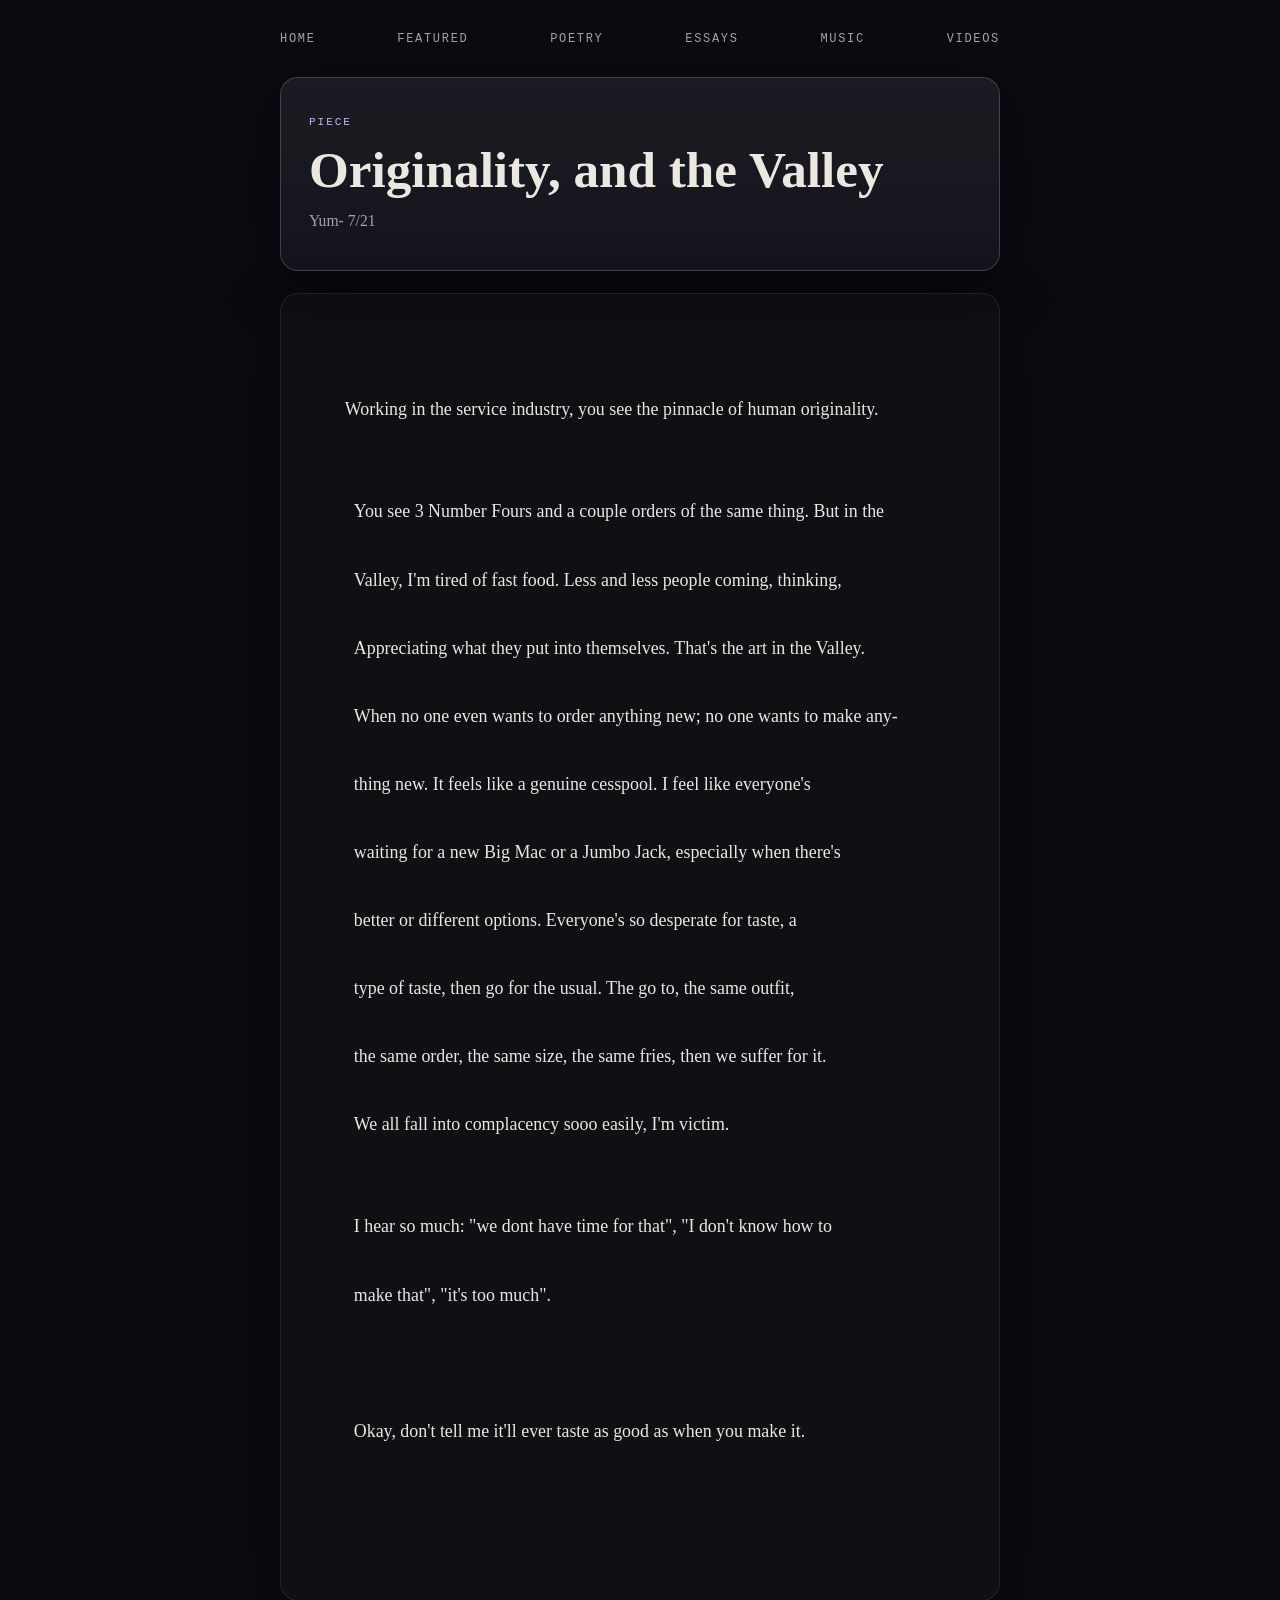
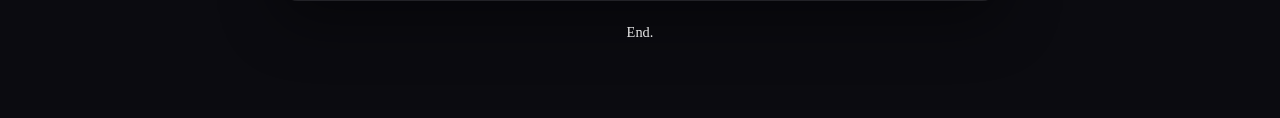
<file: pages/essays/essay.html>
<!doctype html>
<html lang="en">
<head>
  <meta charset="utf-8" />
  <meta name="viewport" content="width=device-width, initial-scale=1" />
  <title>Originality, and the Valley</title>
  <style>
    :root{
      --bg:#0b0b10;
      --panel:#14141c;
      --text:#ece7e0;
      --muted:#a6a0af;
      --accent:#d7a7ff;
      --border:rgba(215,167,255,.24);
      --shadow:0 18px 60px rgba(0,0,0,.45);
    }

    *{box-sizing:border-box}

    body{
      margin:0;
      background:var(--bg);
      color:var(--text);
      font-family: Georgia, "Times New Roman", serif;
      line-height:1.9;
      -webkit-font-smoothing:antialiased;
    }

    .wrap{
      max-width:760px;
      margin:0 auto;
      padding:28px 20px 72px;
    }

    .topbar{
      display:flex;
      flex-wrap:wrap;
      gap:14px;
      justify-content:space-between;
      align-items:center;
      margin-bottom:26px;
      font-family: ui-monospace, monospace;
      font-size:12px;
      letter-spacing:.14em;
      text-transform:uppercase;
      color:var(--muted);
    }

    .topbar a{
      color:var(--muted);
      text-decoration:none;
    }

    .topbar a:hover{
      color:var(--accent);
    }

    .hero{
      background:linear-gradient(180deg, rgba(255,255,255,.03), transparent), var(--panel);
      border:1px solid var(--border);
      border-radius:18px;
      padding:34px 28px;
      box-shadow:var(--shadow);
      margin-bottom:22px;
    }

    .kicker{
      font-family: ui-monospace, monospace;
      font-size:11px;
      letter-spacing:.18em;
      text-transform:uppercase;
      color:var(--accent);
      margin-bottom:10px;
    }

    h1{
      margin:0 0 10px;
      font-size:clamp(2rem, 4vw, 3.2rem);
      line-height:1.05;
    }

    .meta{
      margin:0;
      color:var(--muted);
      font-size:.98rem;
    }

    article{
      background:rgba(255,255,255,.02);
      border:1px solid rgba(255,255,255,.08);
      border-radius:18px;
      padding:30px 28px;
      box-shadow:var(--shadow);
    }

    .poem{
      max-width: 42rem;
      margin: 0 auto;
      font-size:1.12rem;
    }

    .poem p{
      margin:0 0 1.1em;
      white-space:pre-wrap;
    }

    .footer{
      margin-top:18px;
      text-align:center;
      color:var(--muted);
      font-size:.9rem;
      opacity:.9;
    }

    a{
      color: var(--text);
      text-decoration-style: none;
    }

    @media (max-width: 640px){
      .wrap{ padding-inline:14px; }
      .hero, article{ padding:22px 18px; border-radius:16px; }
      .topbar{ gap:10px; }
    }
  </style>
</head>
<body>
  <div class="wrap">
    <nav class="topbar">
      <a href="/">HOME</a>
      <a href="/#featured">Featured</a>
      <a href="/pages/writes.html#poems">POETRY</a>
      <a href="/pages/writes.html#essays">ESSAYS</a>
      <a href="/#music">MUSIC</a>
      <a href="/#videos">Videos</a>

    </nav>

    <section class="hero">
      <div class="kicker">Piece</div>
      <h1>Originality, and the Valley</h1>
      <p class="meta">Yum- 7/21</p>
    </section>

    <article>
      <div class="poem">

        <p>

        Working in the service industry, you see the pinnacle of human originality. <br>

          You see 3 Number Fours and a couple orders of the same thing. But in the <br> 
          Valley, I'm tired of fast food. Less and less people coming, thinking, <br>
          Appreciating what they put into themselves. That's the art in the Valley.<br>
          When no one even wants to order anything new; no one wants to make any- <br>
          thing new. It feels like a genuine cesspool. I feel like everyone's <br>
          waiting for a new Big Mac or a Jumbo Jack, especially when there's <br>
          better or different options. Everyone's so desperate for taste, a <br>
          type of taste, then go for the usual. The go to, the same outfit, <br>
          the same order, the same size, the same fries, then we suffer for it. <br>
          We all fall into complacency sooo easily, I'm victim. <br>

          I hear so much: "we dont have time for that", "I don't know how to <br>
          make that", "it's too much". <br>
          <br>
          Okay, don't tell me it'll ever taste as good as when you make it.
  

        </p>
      </div>
    </article>

    <div class="footer">
<a href="/pages/writes.html" style="text-decoration: none; color: white; transition: color 0.3s;" onmouseover="this.style.color='red'" onmouseout="this.style.color='#d7a7ff'">End.</a>
    </div>
  </div>
</body>
</html>
</file>
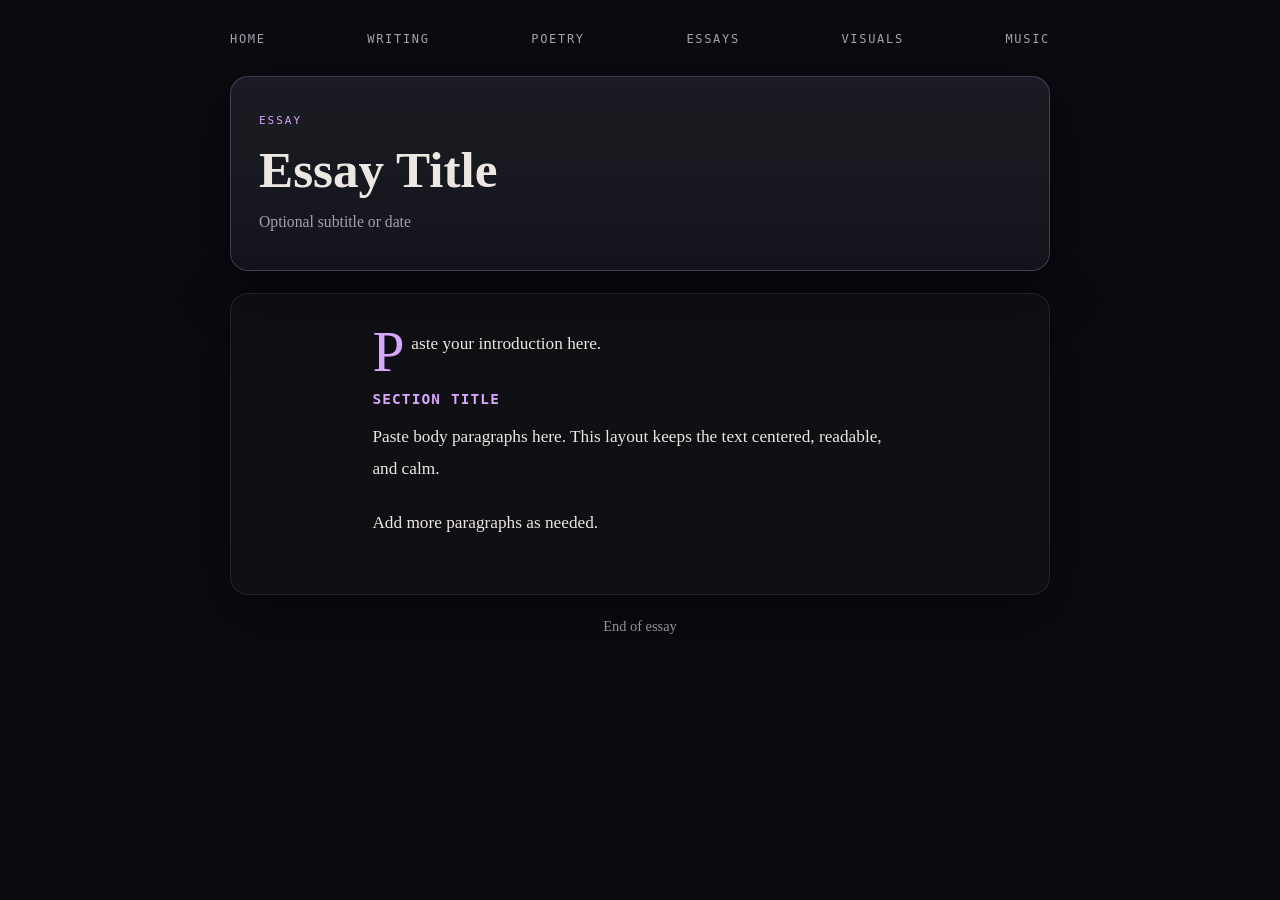
<file: pages/essays/essay2.html>
<!doctype html>
<html lang="en">
<head>
  <meta charset="utf-8" />
  <meta name="viewport" content="width=device-width, initial-scale=1" />
  <title>Essay Title</title>
  <style>
    :root{
      --bg:#0b0b10;
      --panel:#14141c;
      --text:#ece7e0;
      --muted:#a6a0af;
      --accent:#d7a7ff;
      --border:rgba(215,167,255,.24);
      --shadow:0 18px 60px rgba(0,0,0,.45);
    }

    *{box-sizing:border-box}

    body{
      margin:0;
      background:var(--bg);
      color:var(--text);
      font-family: Georgia, "Times New Roman", serif;
      line-height:1.85;
      -webkit-font-smoothing:antialiased;
    }

    .wrap{
      max-width:860px;
      margin:0 auto;
      padding:28px 20px 72px;
    }

    .topbar{
      display:flex;
      flex-wrap:wrap;
      gap:14px;
      justify-content:space-between;
      align-items:center;
      margin-bottom:26px;
      font-family: ui-monospace, monospace;
      font-size:12px;
      letter-spacing:.14em;
      text-transform:uppercase;
      color:var(--muted);
    }

    .topbar a{
      color:var(--muted);
      text-decoration:none;
    }

    .topbar a:hover{
      color:var(--accent);
    }

    .hero{
      background:linear-gradient(180deg, rgba(255,255,255,.03), transparent), var(--panel);
      border:1px solid var(--border);
      border-radius:18px;
      padding:34px 28px;
      box-shadow:var(--shadow);
      margin-bottom:22px;
    }

    .kicker{
      font-family: ui-monospace, monospace;
      font-size:11px;
      letter-spacing:.18em;
      text-transform:uppercase;
      color:var(--accent);
      margin-bottom:10px;
    }

    h1{
      margin:0 0 10px;
      font-size:clamp(2rem, 4vw, 3.2rem);
      line-height:1.08;
    }

    .meta{
      margin:0;
      color:var(--muted);
      font-size:.98rem;
    }

    article{
      background:rgba(255,255,255,.02);
      border:1px solid rgba(255,255,255,.08);
      border-radius:18px;
      padding:34px 30px;
      box-shadow:var(--shadow);
    }

    article .content{
      max-width:62ch;
      margin:0 auto;
      font-size:1.08rem;
    }

    article p{
      margin:0 0 1.25em;
    }

    article p:first-of-type::first-letter{
      float:left;
      font-size:3.6rem;
      line-height:.85;
      padding-right:.12em;
      color:var(--accent);
    }

    h2{
      margin:1.8em 0 .6em;
      font-family: ui-monospace, monospace;
      letter-spacing:.08em;
      text-transform:uppercase;
      color:var(--accent);
      font-size:.9rem;
    }

    a{ color:#f0c9ff; }

    .footer{
      margin-top:18px;
      text-align:center;
      color:var(--muted);
      font-size:.9rem;
      opacity:.9;
    }

    @media (max-width: 640px){
      .wrap{ padding-inline:14px; }
      .hero, article{ padding:22px 18px; border-radius:16px; }
      .topbar{ gap:10px; }
      article .content{ font-size:1.03rem; }
    }
  </style>
</head>
<body>
  <div class="wrap">
    <nav class="topbar">
      <a href="/">HOME</a>
      <a href="/writing.html">WRITING</a>
      <a href="/poetry.html">POETRY</a>
      <a href="/essays.html">ESSAYS</a>
      <a href="/visuals.html">VISUALS</a>
      <a href="/music.html">MUSIC</a>
    </nav>

    <section class="hero">
      <div class="kicker">Essay</div>
      <h1>Essay Title</h1>
      <p class="meta">Optional subtitle or date</p>
    </section>

    <article>
      <div class="content">
        <p>Paste your introduction here.</p>

        <h2>Section Title</h2>
        <p>Paste body paragraphs here. This layout keeps the text centered, readable, and calm.</p>

        <p>Add more paragraphs as needed.</p>
      </div>
    </article>

    <div class="footer">End of essay</div>
  </div>
</body>
</html>
</file>
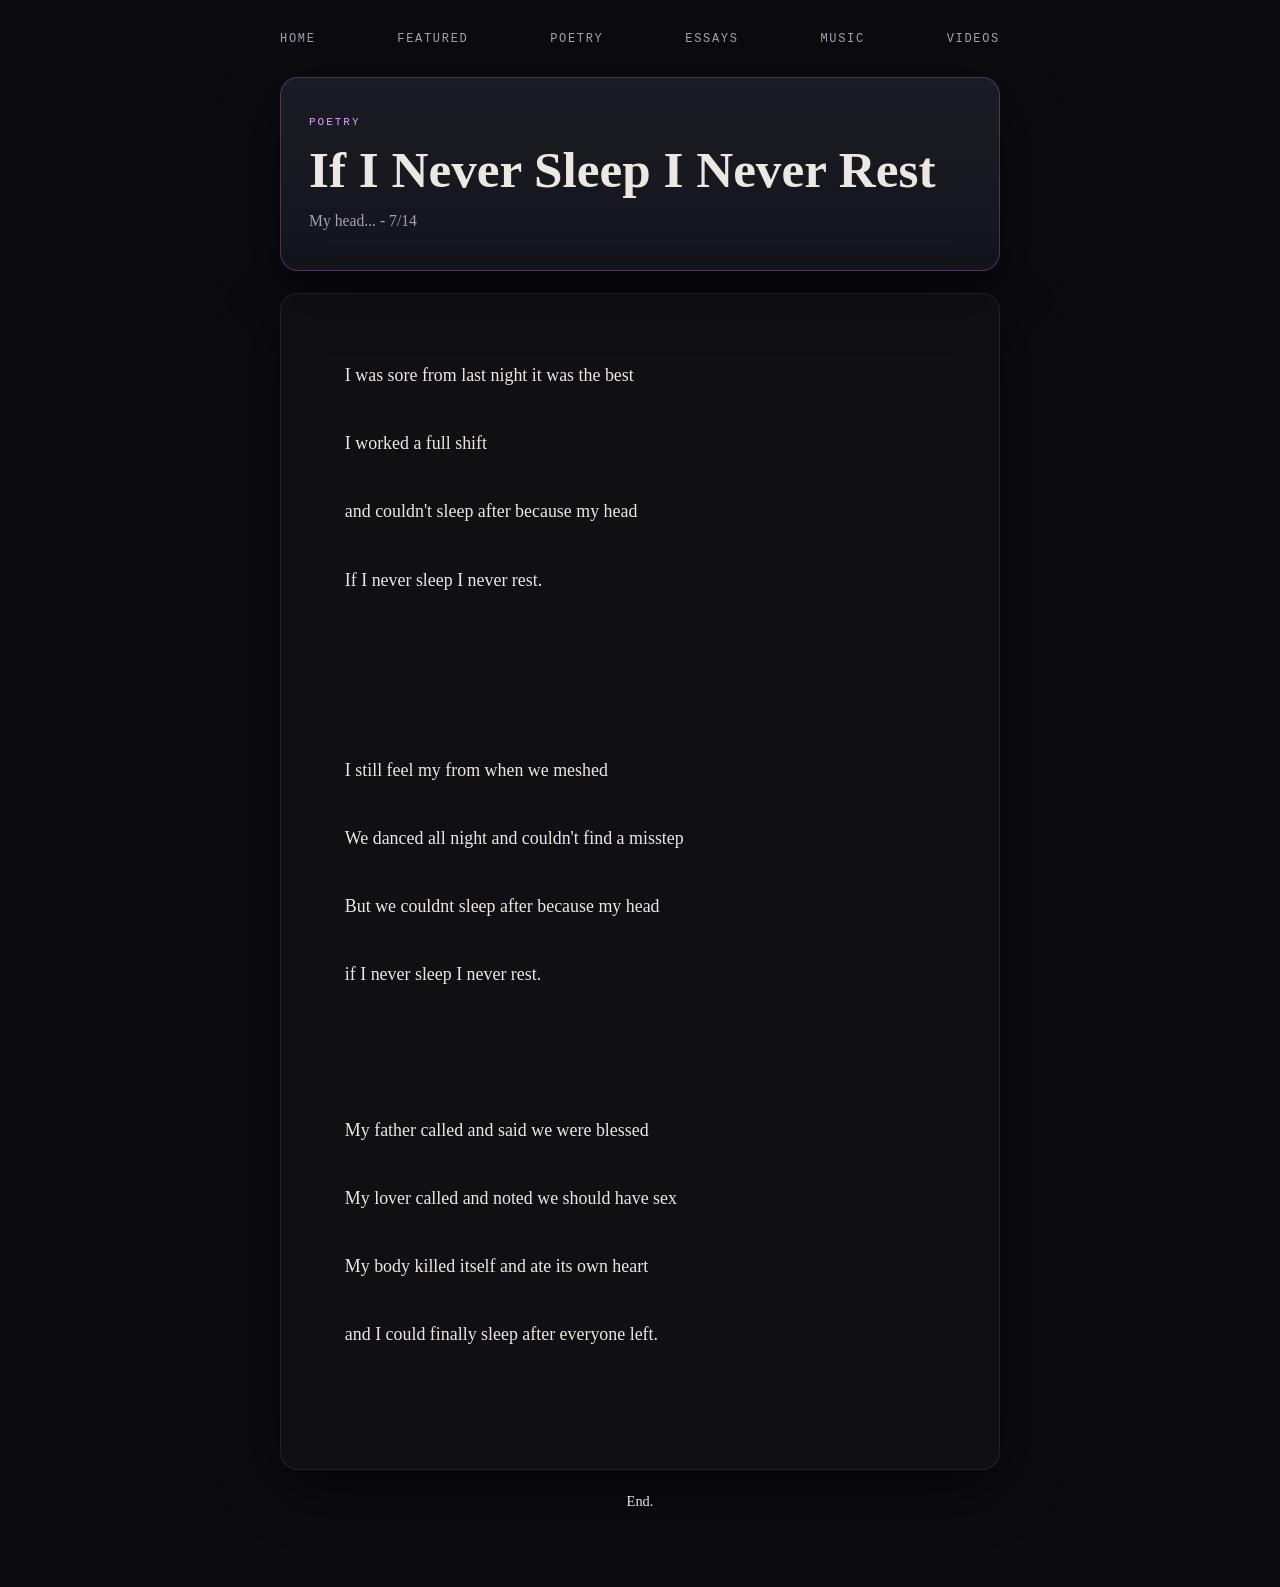
<file: pages/poems/poem1.html>
<!doctype html>
<html lang="en">
<head>
  <meta charset="utf-8" />
  <meta name="viewport" content="width=device-width, initial-scale=1" />
  <title>If I Never Sleep I Never Rest</title>
  <style>
    :root{
      --bg:#0b0b10;
      --panel:#14141c;
      --text:#ece7e0;
      --muted:#a6a0af;
      --accent:#d7a7ff;
      --border:rgba(215,167,255,.24);
      --shadow:0 18px 60px rgba(0,0,0,.45);
    }

    *{box-sizing:border-box}

    body{
      margin:0;
      background:var(--bg);
      color:var(--text);
      font-family: Georgia, "Times New Roman", serif;
      line-height:1.9;
      -webkit-font-smoothing:antialiased;
    }

    .wrap{
      max-width:760px;
      margin:0 auto;
      padding:28px 20px 72px;
    }

    .topbar{
      display:flex;
      flex-wrap:wrap;
      gap:14px;
      justify-content:space-between;
      align-items:center;
      margin-bottom:26px;
      font-family: ui-monospace, monospace;
      font-size:12px;
      letter-spacing:.14em;
      text-transform:uppercase;
      color:var(--muted);
    }

    .topbar a{
      color:var(--muted);
      text-decoration:none;
    }

    .topbar a:hover{
      color:var(--accent);
    }

    .hero{
      background:linear-gradient(180deg, rgba(255,255,255,.03), transparent), var(--panel);
      border:1px solid var(--border);
      border-radius:18px;
      padding:34px 28px;
      box-shadow:var(--shadow);
      margin-bottom:22px;
    }

    .kicker{
      font-family: ui-monospace, monospace;
      font-size:11px;
      letter-spacing:.18em;
      text-transform:uppercase;
      color:var(--accent);
      margin-bottom:10px;
    }

    h1{
      margin:0 0 10px;
      font-size:clamp(2rem, 4vw, 3.2rem);
      line-height:1.05;
    }

    .meta{
      margin:0;
      color:var(--muted);
      font-size:.98rem;
    }

    article{
      background:rgba(255,255,255,.02);
      border:1px solid rgba(255,255,255,.08);
      border-radius:18px;
      padding:30px 28px;
      box-shadow:var(--shadow);
    }

    .poem{
      max-width: 42rem;
      margin: 0 auto;
      font-size:1.12rem;
    }

    .poem p{
      margin:0 0 1.1em;
      white-space:pre-wrap;
    }

    .footer{
      margin-top:18px;
      text-align:center;
      color:var(--muted);
      font-size:.9rem;
      opacity:.9;
    }

    a{
      color: var(--text);
      text-decoration-style: none;
    }

    @media (max-width: 640px){
      .wrap{ padding-inline:14px; }
      .hero, article{ padding:22px 18px; border-radius:16px; }
      .topbar{ gap:10px; }
    }
  </style>
</head>
<body>
  <div class="wrap">
    <nav class="topbar">
      <a href="/">HOME</a>
      <a href="/#featured">Featured</a>
      <a href="/pages/writes.html#poems">POETRY</a>
      <a href="/pages/writes.html#essays">ESSAYS</a>
      <a href="/#music">MUSIC</a>
      <a href="/#videos">Videos</a>

    </nav>

    <section class="hero">
      <div class="kicker">Poetry</div>
      <h1>If I Never Sleep I Never Rest</h1>
      <p class="meta">My head... - 7/14</p>
    </section>

    <article>
      <div class="poem">

        <p>
        I was sore from last night it was the best <br>
        I worked a full shift <br>
        and couldn't sleep after because my head <br>        
        If I never sleep I never rest. <br>

        </p>

        <p>
        I still feel my from when we meshed <br>
        We danced all night and couldn't find a misstep <br>
        But we couldnt sleep after because my head <br>
        if I never sleep I never rest. <br>
        </p>

        <p>
        My father called and said we were blessed <br>
        My lover called and noted we should have sex<br>
        My body killed itself and ate its own heart<br>
        and I could finally sleep after everyone left. <br>
        </p>
      </div>
    </article>

    <div class="footer">
<a href="/pages/writes.html" style="text-decoration: none; color: white; transition: color 0.3s;" onmouseover="this.style.color='red'" onmouseout="this.style.color='#d7a7ff'">End.</a>
    </div>
  </div>
</body>
</html>
</file>
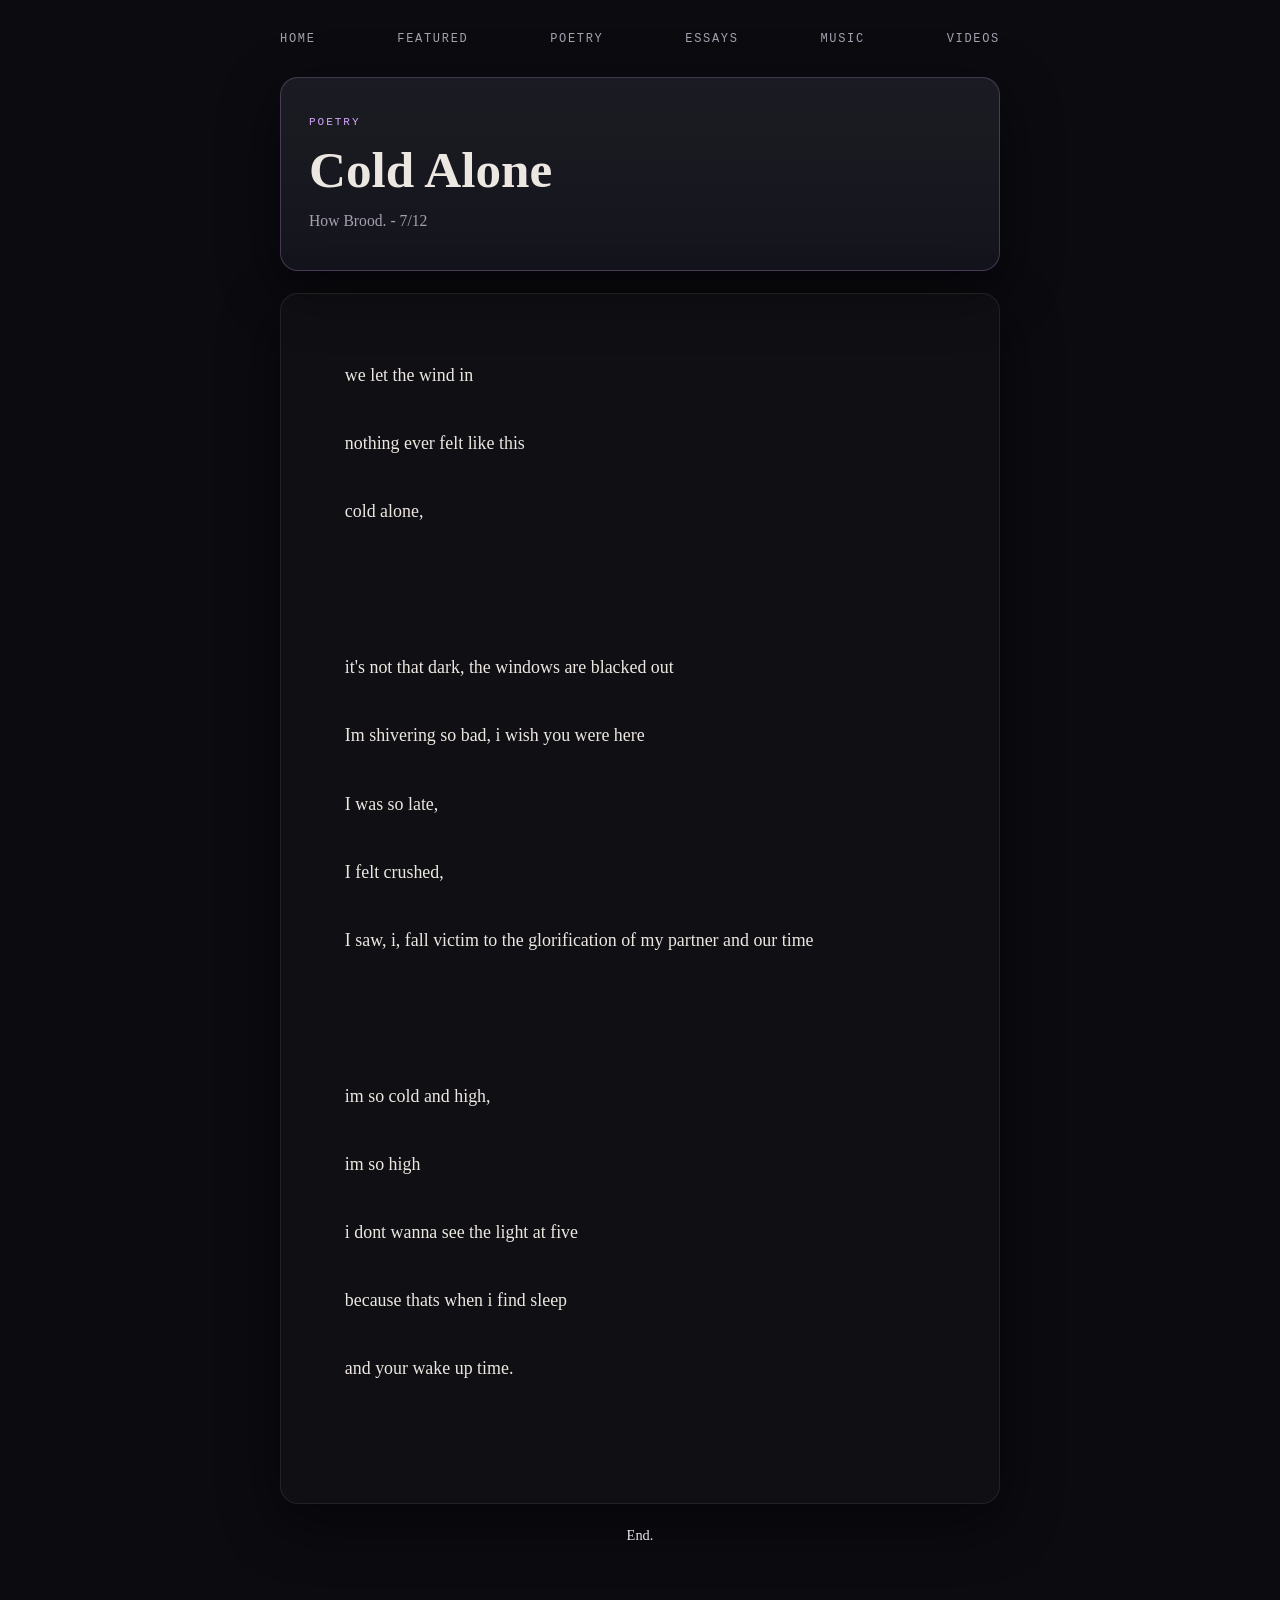
<file: pages/poems/poem2.html>
<!doctype html>
<html lang="en">
<head>
  <meta charset="utf-8" />
  <meta name="viewport" content="width=device-width, initial-scale=1" />
  <title>Cold Alone</title>
  <style>
    :root{
      --bg:#0b0b10;
      --panel:#14141c;
      --text:#ece7e0;
      --muted:#a6a0af;
      --accent:#d7a7ff;
      --border:rgba(215,167,255,.24);
      --shadow:0 18px 60px rgba(0,0,0,.45);
    }

    *{box-sizing:border-box}

    body{
      margin:0;
      background:var(--bg);
      color:var(--text);
      font-family: Georgia, "Times New Roman", serif;
      line-height:1.9;
      -webkit-font-smoothing:antialiased;
    }

    .wrap{
      max-width:760px;
      margin:0 auto;
      padding:28px 20px 72px;
    }

    .topbar{
      display:flex;
      flex-wrap:wrap;
      gap:14px;
      justify-content:space-between;
      align-items:center;
      margin-bottom:26px;
      font-family: ui-monospace, monospace;
      font-size:12px;
      letter-spacing:.14em;
      text-transform:uppercase;
      color:var(--muted);
    }

    .topbar a{
      color:var(--muted);
      text-decoration:none;
    }

    .topbar a:hover{
      color:var(--accent);
    }

    .hero{
      background:linear-gradient(180deg, rgba(255,255,255,.03), transparent), var(--panel);
      border:1px solid var(--border);
      border-radius:18px;
      padding:34px 28px;
      box-shadow:var(--shadow);
      margin-bottom:22px;
    }

    .kicker{
      font-family: ui-monospace, monospace;
      font-size:11px;
      letter-spacing:.18em;
      text-transform:uppercase;
      color:var(--accent);
      margin-bottom:10px;
    }

    h1{
      margin:0 0 10px;
      font-size:clamp(2rem, 4vw, 3.2rem);
      line-height:1.05;
    }

    .meta{
      margin:0;
      color:var(--muted);
      font-size:.98rem;
    }

    article{
      background:rgba(255,255,255,.02);
      border:1px solid rgba(255,255,255,.08);
      border-radius:18px;
      padding:30px 28px;
      box-shadow:var(--shadow);
    }

    .poem{
      max-width: 42rem;
      margin: 0 auto;
      font-size:1.12rem;
    }

    .poem p{
      margin:0 0 1.1em;
      white-space:pre-wrap;
    }

    .footer{
      margin-top:18px;
      text-align:center;
      color:var(--muted);
      font-size:.9rem;
      opacity:.9;
    }

    @media (max-width: 640px){
      .wrap{ padding-inline:14px; }
      .hero, article{ padding:22px 18px; border-radius:16px; }
      .topbar{ gap:10px; }
    }
  </style>
</head>
<body>
  <div class="wrap">
    <nav class="topbar">
      <a href="/">HOME</a>
      <a href="/#featured">Featured</a>
      <a href="/pages/writes.html#poems">POETRY</a>
      <a href="/pages/writes.html#essays">ESSAYS</a>
      <a href="/#music">MUSIC</a>
      <a href="/#videos">Videos</a>

    </nav>

    <section class="hero">
      <div class="kicker">Poetry</div>
      <h1>Cold Alone</h1>
      <p class="meta">How Brood. - 7/12</p>
    </section>

    <article>
      <div class="poem">

        <p>
        we let the wind in<br>
        nothing ever felt like this<br>
        cold alone,<br>
        </p>

        <p>
        it's not that dark, the windows are blacked out<br>
        Im shivering so bad, i wish you were here<br>
        I was so late,<br>
        I felt crushed,<br>
        I saw, i, fall victim to the glorification of my partner and our time<br>
        </p>
      

    
        <p>
        im so cold and high, <br>
        im so high <br>
        i dont wanna see the light at five <br>
        because thats when i find sleep <br>
        and your wake up time.<br>
        </p>
      </div>
    </article>

    <div class="footer">

<a href="/pages/writes.html" style="text-decoration: none; color: white; transition: color 0.3s;" onmouseover="this.style.color='red'" onmouseout="this.style.color='#d7a7ff'">End.</a>

    </div>
  </div>
</body>
</html>
</file>
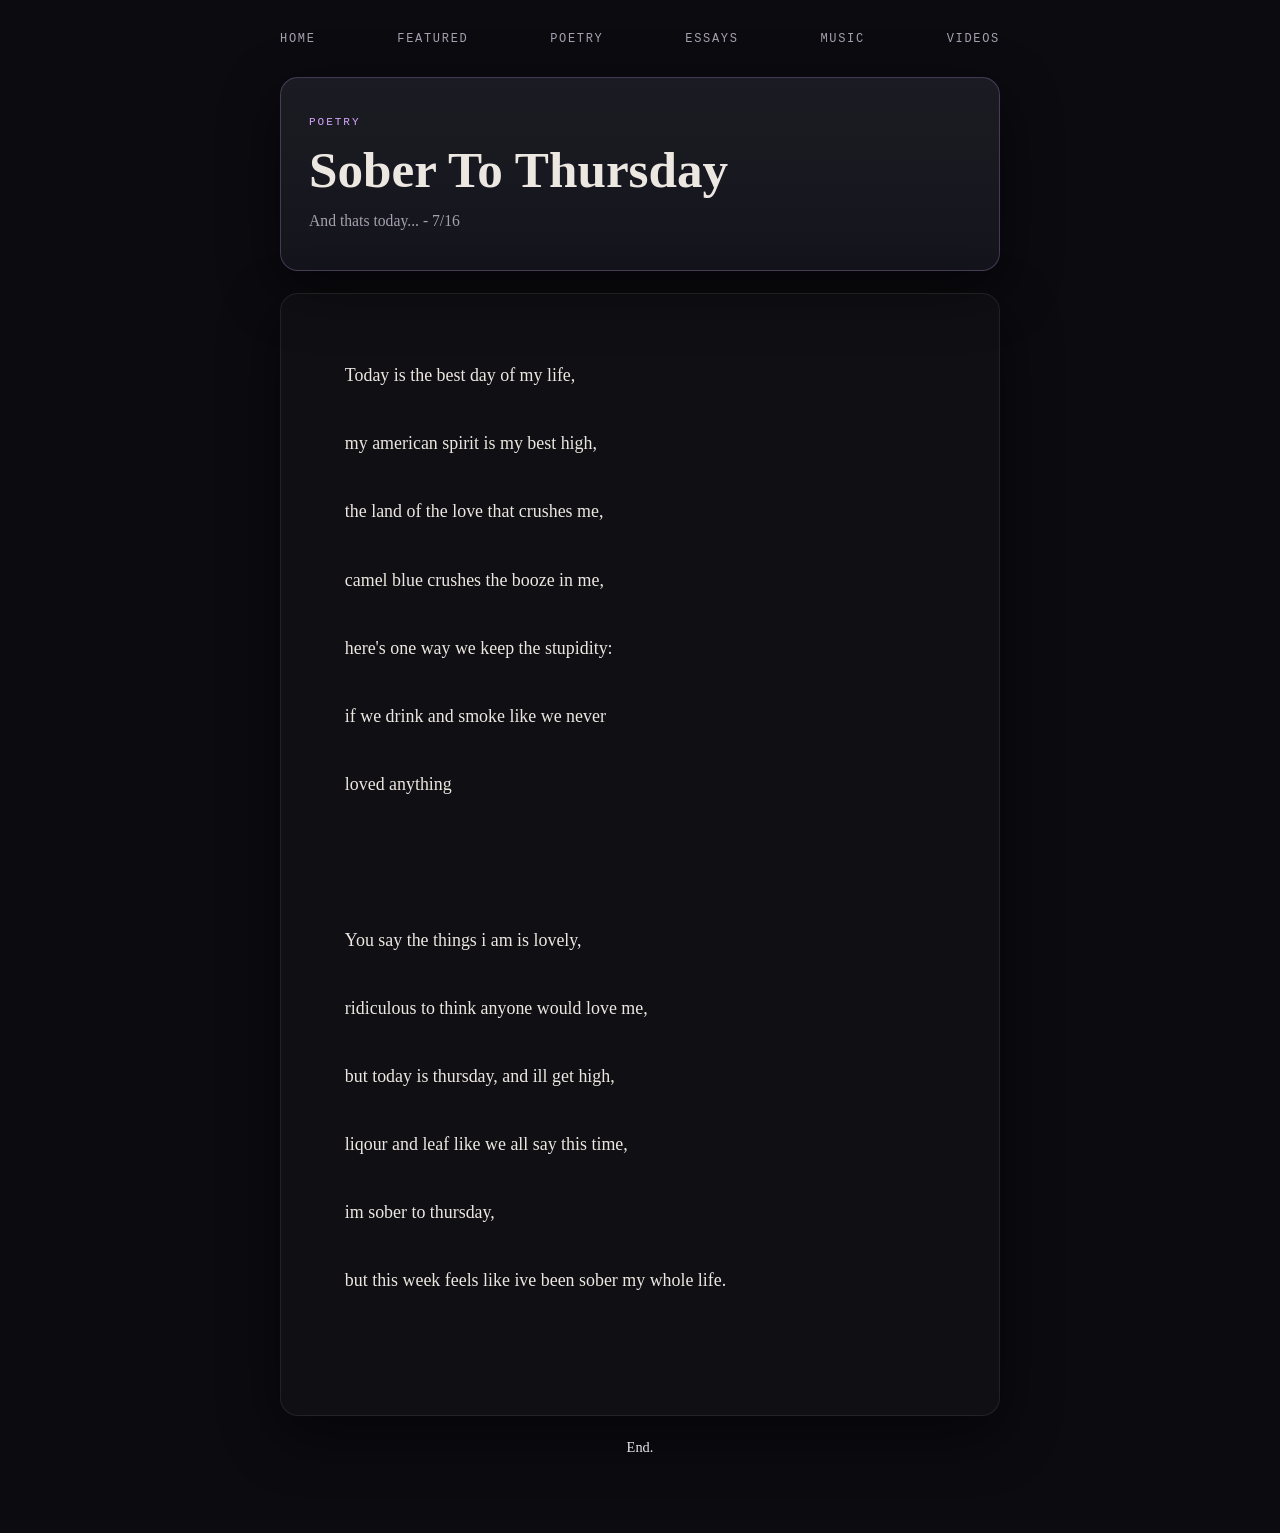
<file: pages/poems/poem3.html>
<!doctype html>
<html lang="en">
<head>
  <meta charset="utf-8" />
  <meta name="viewport" content="width=device-width, initial-scale=1" />
  <title>Sober To Thursday</title>
  <style>
    :root{
      --bg:#0b0b10;
      --panel:#14141c;
      --text:#ece7e0;
      --muted:#a6a0af;
      --accent:#d7a7ff;
      --border:rgba(215,167,255,.24);
      --shadow:0 18px 60px rgba(0,0,0,.45);
    }

    *{box-sizing:border-box}

    body{
      margin:0;
      background:var(--bg);
      color:var(--text);
      font-family: Georgia, "Times New Roman", serif;
      line-height:1.9;
      -webkit-font-smoothing:antialiased;
    }

    .wrap{
      max-width:760px;
      margin:0 auto;
      padding:28px 20px 72px;
    }

    .topbar{
      display:flex;
      flex-wrap:wrap;
      gap:14px;
      justify-content:space-between;
      align-items:center;
      margin-bottom:26px;
      font-family: ui-monospace, monospace;
      font-size:12px;
      letter-spacing:.14em;
      text-transform:uppercase;
      color:var(--muted);
    }

    .topbar a{
      color:var(--muted);
      text-decoration:none;
    }

    .topbar a:hover{
      color:var(--accent);
    }

    .hero{
      background:linear-gradient(180deg, rgba(255,255,255,.03), transparent), var(--panel);
      border:1px solid var(--border);
      border-radius:18px;
      padding:34px 28px;
      box-shadow:var(--shadow);
      margin-bottom:22px;
    }

    .kicker{
      font-family: ui-monospace, monospace;
      font-size:11px;
      letter-spacing:.18em;
      text-transform:uppercase;
      color:var(--accent);
      margin-bottom:10px;
    }

    h1{
      margin:0 0 10px;
      font-size:clamp(2rem, 4vw, 3.2rem);
      line-height:1.05;
    }

    .meta{
      margin:0;
      color:var(--muted);
      font-size:.98rem;
    }

    article{
      background:rgba(255,255,255,.02);
      border:1px solid rgba(255,255,255,.08);
      border-radius:18px;
      padding:30px 28px;
      box-shadow:var(--shadow);
    }

    .poem{
      max-width: 42rem;
      margin: 0 auto;
      font-size:1.12rem;
    }

    .poem p{
      margin:0 0 1.1em;
      white-space:pre-wrap;
    }

    .footer{
      margin-top:18px;
      text-align:center;
      color:var(--muted);
      font-size:.9rem;
      opacity:.9;
    }

    @media (max-width: 640px){
      .wrap{ padding-inline:14px; }
      .hero, article{ padding:22px 18px; border-radius:16px; }
      .topbar{ gap:10px; }
    }
  </style>
</head>
<body>
  <div class="wrap">
    <nav class="topbar">
      <a href="/">HOME</a>
      <a href="/#featured">Featured</a>
      <a href="/pages/writes.html#poems">POETRY</a>
      <a href="/pages/writes.html#essays">ESSAYS</a>
      <a href="/#music">MUSIC</a>
      <a href="/#videos">Videos</a>

    </nav>

    <section class="hero">
      <div class="kicker">Poetry</div>
      <h1>Sober To Thursday</h1>
      <p class="meta">And thats today... - 7/16</p>
    </section>

    <article>
      <div class="poem">

        <p>
        Today is the best day of my life,<br>
        my american spirit is my best high,<br>
        the land of the love that crushes me,<br>
        camel blue crushes the booze in me,<br>
        here's one way we keep the stupidity:<br>
        if we drink and smoke like we never <br>
        loved anything 

        </p>

        <p>
        You say the things i am is lovely,<br>
        ridiculous to think anyone would love me,<br>
        but today is thursday, and ill get high, <br>
        liqour and leaf like we all say this time, <br>
        im sober to thursday, <br>
        but this week feels like ive been sober my whole life. <br>
        </p>
      </div>
    </article>

    <div class="footer">

<a href="/pages/writes.html" style="text-decoration: none; color: white; transition: color 0.3s;" onmouseover="this.style.color='red'" onmouseout="this.style.color='#d7a7ff'">End.</a>

    </div>
  </div>
</body>
</html>
</file>
